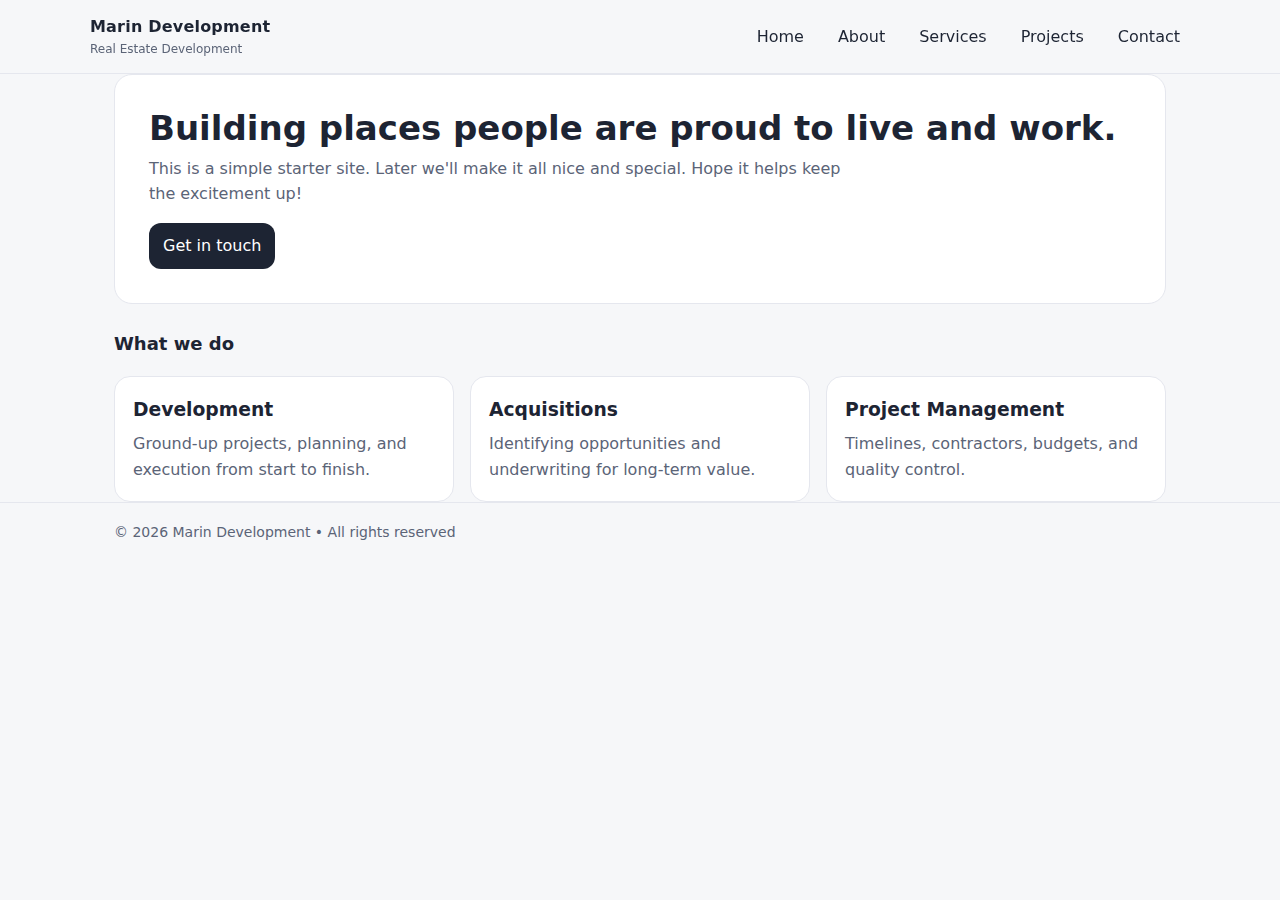
<file: index.html>
<!DOCTYPE html>
<html lang="en">
<head>
  <meta charset="UTF-8" />
  <meta name="viewport" content="width=device-width, initial-scale=1.0" />
  <title>Marin Development | Home</title>
  <link rel="stylesheet" href="styles.css" />
</head>
<body>
  <header>
    <div class="container nav">
      <a class="brand" href="index.html">
        <strong>Marin Development</strong>
        <span>Real Estate Development</span>
      </a>

      <nav>
        <ul>
          <li><a href="index.html">Home</a></li>
          <li><a href="about.html">About</a></li>
          <li><a href="services.html">Services</a></li>
          <li><a href="projects.html">Projects</a></li>
          <li><a href="contact.html">Contact</a></li>
        </ul>
      </nav>
    </div>
  </header>

  <main class="container">
    <section class="hero">
      <h1>Building places people are proud to live and work.</h1>
      <p>
        This is a simple starter site. Later we'll make it all nice and special. Hope it helps keep the excitement up!
      </p>
      <a class="btn" href="contact.html">Get in touch</a>
    </section>

    <h2 class="section-title">What we do</h2>
    <section class="grid">
      <div class="card">
        <h3>Development</h3>
        <p>Ground-up projects, planning, and execution from start to finish.</p>
      </div>
      <div class="card">
        <h3>Acquisitions</h3>
        <p>Identifying opportunities and underwriting for long-term value.</p>
      </div>
      <div class="card">
        <h3>Project Management</h3>
        <p>Timelines, contractors, budgets, and quality control.</p>
      </div>
    </section>
  </main>

  <footer class="footer">
    <div class="container">
      © <span id="year"></span> Marin Development • All rights reserved
    </div>
  </footer>

  <script>
    document.getElementById("year").textContent = new Date().getFullYear();
  </script>
</body>
</html>
</file>
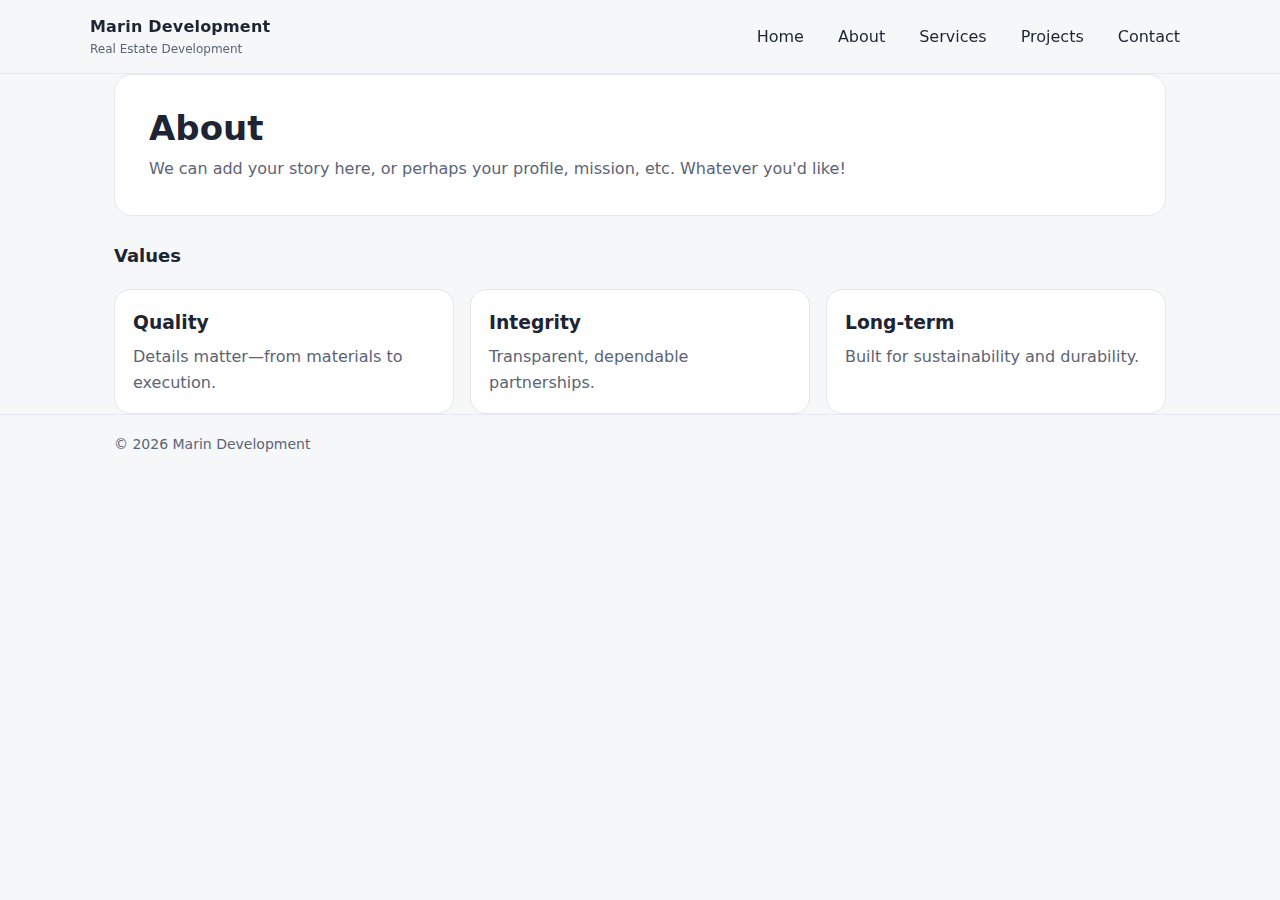
<file: about.html>
<!DOCTYPE html>
<html lang="en">
<head>
  <meta charset="UTF-8" />
  <meta name="viewport" content="width=device-width, initial-scale=1.0" />
  <title>Company Name | About</title>
  <link rel="stylesheet" href="styles.css" />
</head>
<body>
  <header>
    <div class="container nav">
      <a class="brand" href="index.html">
        <strong>Marin Development</strong>
        <span>Real Estate Development</span>
      </a>
      <nav>
        <ul>
          <li><a href="index.html">Home</a></li>
          <li><a href="about.html">About</a></li>
          <li><a href="services.html">Services</a></li>
          <li><a href="projects.html">Projects</a></li>
          <li><a href="contact.html">Contact</a></li>
        </ul>
      </nav>
    </div>
  </header>

  <main class="container">
    <section class="hero">
      <h1>About</h1>
      <p>
        We can add your story here, or perhaps your profile, mission, etc. Whatever you'd like!
      </p>
    </section>

    <h2 class="section-title">Values</h2>
    <section class="grid">
      <div class="card"><h3>Quality</h3><p>Details matter—from materials to execution.</p></div>
      <div class="card"><h3>Integrity</h3><p>Transparent, dependable partnerships.</p></div>
      <div class="card"><h3>Long-term</h3><p>Built for sustainability and durability.</p></div>
    </section>
  </main>

  <footer class="footer">
    <div class="container">© <span id="year"></span> Marin Development</div>
  </footer>
  <script>
    document.getElementById("year").textContent = new Date().getFullYear();
  </script>
</body>
</html>
</file>
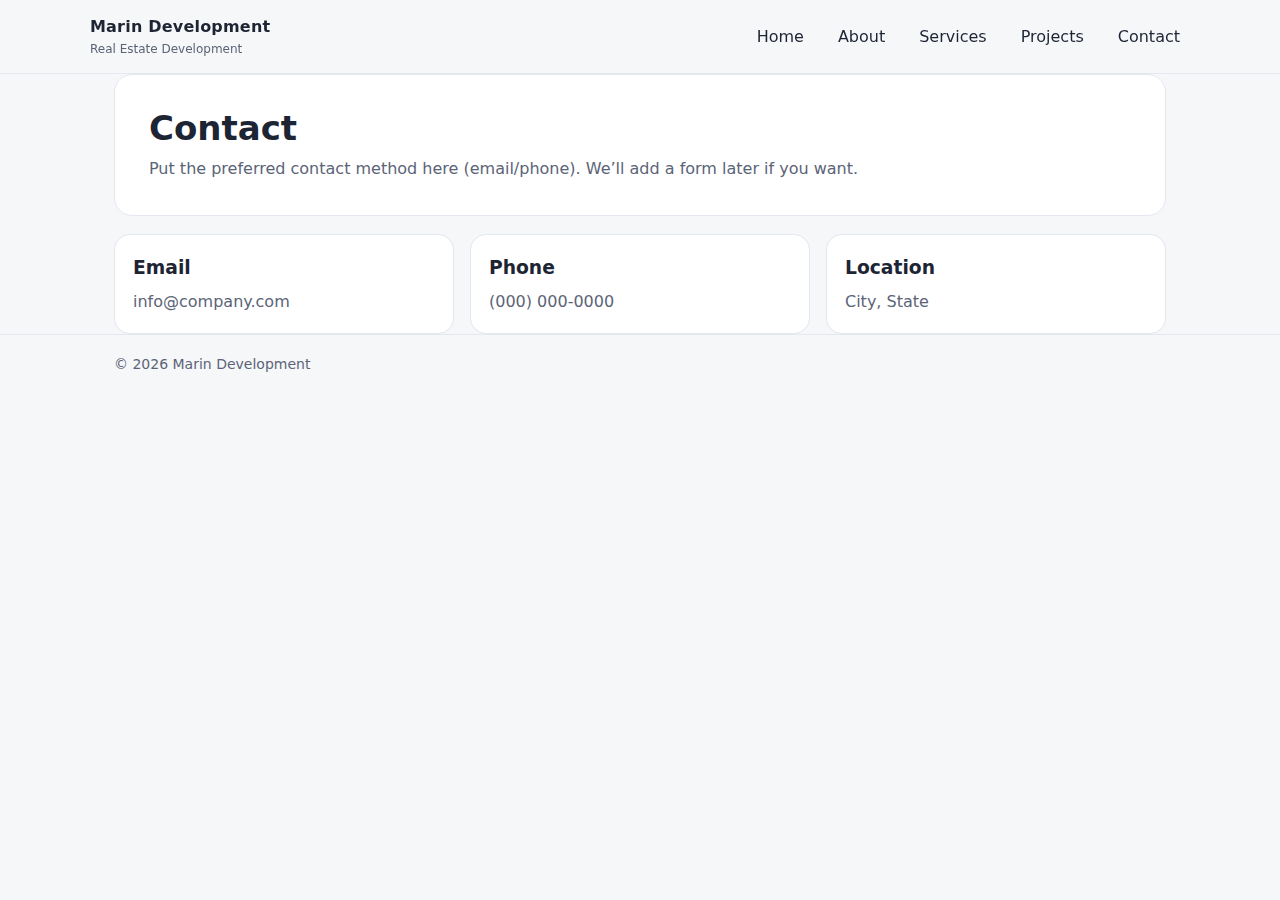
<file: contact.html>
<!DOCTYPE html>
<html lang="en">
<head>
  <meta charset="UTF-8" />
  <meta name="viewport" content="width=device-width, initial-scale=1.0" />
  <title>Company Name | Contact</title>
  <link rel="stylesheet" href="styles.css" />
</head>
<body>
  <header>
    <div class="container nav">
      <a class="brand" href="index.html">
        <strong>Marin Development</strong>
        <span>Real Estate Development</span>
      </a>
      <nav>
        <ul>
          <li><a href="index.html">Home</a></li>
          <li><a href="about.html">About</a></li>
          <li><a href="services.html">Services</a></li>
          <li><a href="projects.html">Projects</a></li>
          <li><a href="contact.html">Contact</a></li>
        </ul>
      </nav>
    </div>
  </header>

  <main class="container">
    <section class="hero">
      <h1>Contact</h1>
      <p>Put the preferred contact method here (email/phone). We’ll add a form later if you want.</p>
    </section>

    <section class="grid">
      <div class="card">
        <h3>Email</h3>
        <p>info@company.com</p>
      </div>
      <div class="card">
        <h3>Phone</h3>
        <p>(000) 000-0000</p>
      </div>
      <div class="card">
        <h3>Location</h3>
        <p>City, State</p>
      </div>
    </section>
  </main>

  <footer class="footer">
    <div class="container">© <span id="year"></span> Marin Development</div>
  </footer>
  <script>
    document.getElementById("year").textContent = new Date().getFullYear();
  </script>
</body>
</html>
</file>
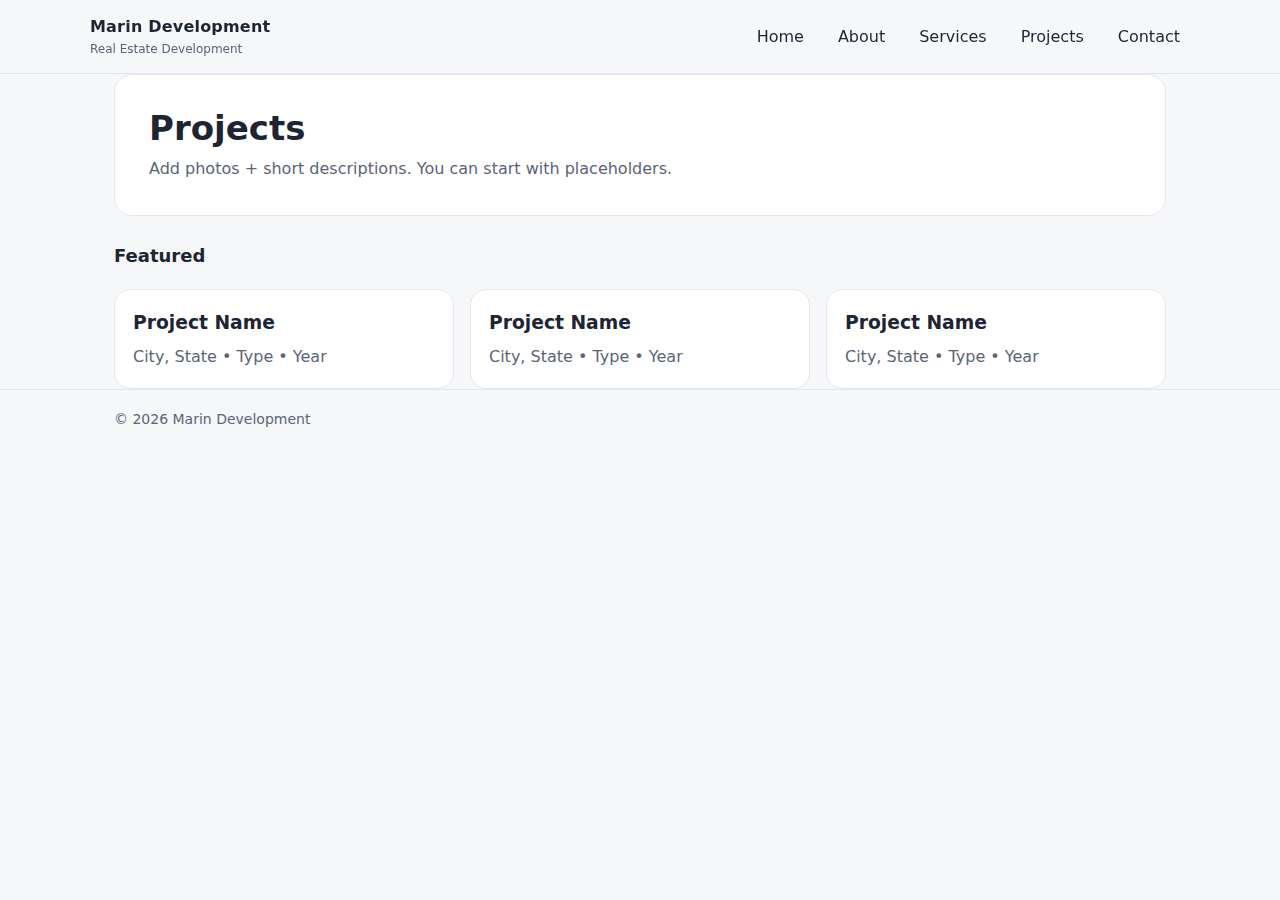
<file: projects.html>
<!DOCTYPE html>
<html lang="en">
<head>
  <meta charset="UTF-8" />
  <meta name="viewport" content="width=device-width, initial-scale=1.0" />
  <title>Company Name | Projects</title>
  <link rel="stylesheet" href="styles.css" />
</head>
<body>
  <header>
    <div class="container nav">
      <a class="brand" href="index.html">
        <strong>Marin Development</strong>
        <span>Real Estate Development</span>
      </a>
      <nav>
        <ul>
          <li><a href="index.html">Home</a></li>
          <li><a href="about.html">About</a></li>
          <li><a href="services.html">Services</a></li>
          <li><a href="projects.html">Projects</a></li>
          <li><a href="contact.html">Contact</a></li>
        </ul>
      </nav>
    </div>
  </header>

  <main class="container">
    <section class="hero">
      <h1>Projects</h1>
      <p>Add photos + short descriptions. You can start with placeholders.</p>
    </section>

    <h2 class="section-title">Featured</h2>
    <section class="grid">
      <div class="card">
        <h3>Project Name</h3>
        <p>City, State • Type • Year</p>
      </div>
      <div class="card">
        <h3>Project Name</h3>
        <p>City, State • Type • Year</p>
      </div>
      <div class="card">
        <h3>Project Name</h3>
        <p>City, State • Type • Year</p>
      </div>
    </section>
  </main>

  <footer class="footer">
    <div class="container">© <span id="year"></span> Marin Development</div>
  </footer>
  <script>
    document.getElementById("year").textContent = new Date().getFullYear();
  </script>
</body>
</html>
</file>
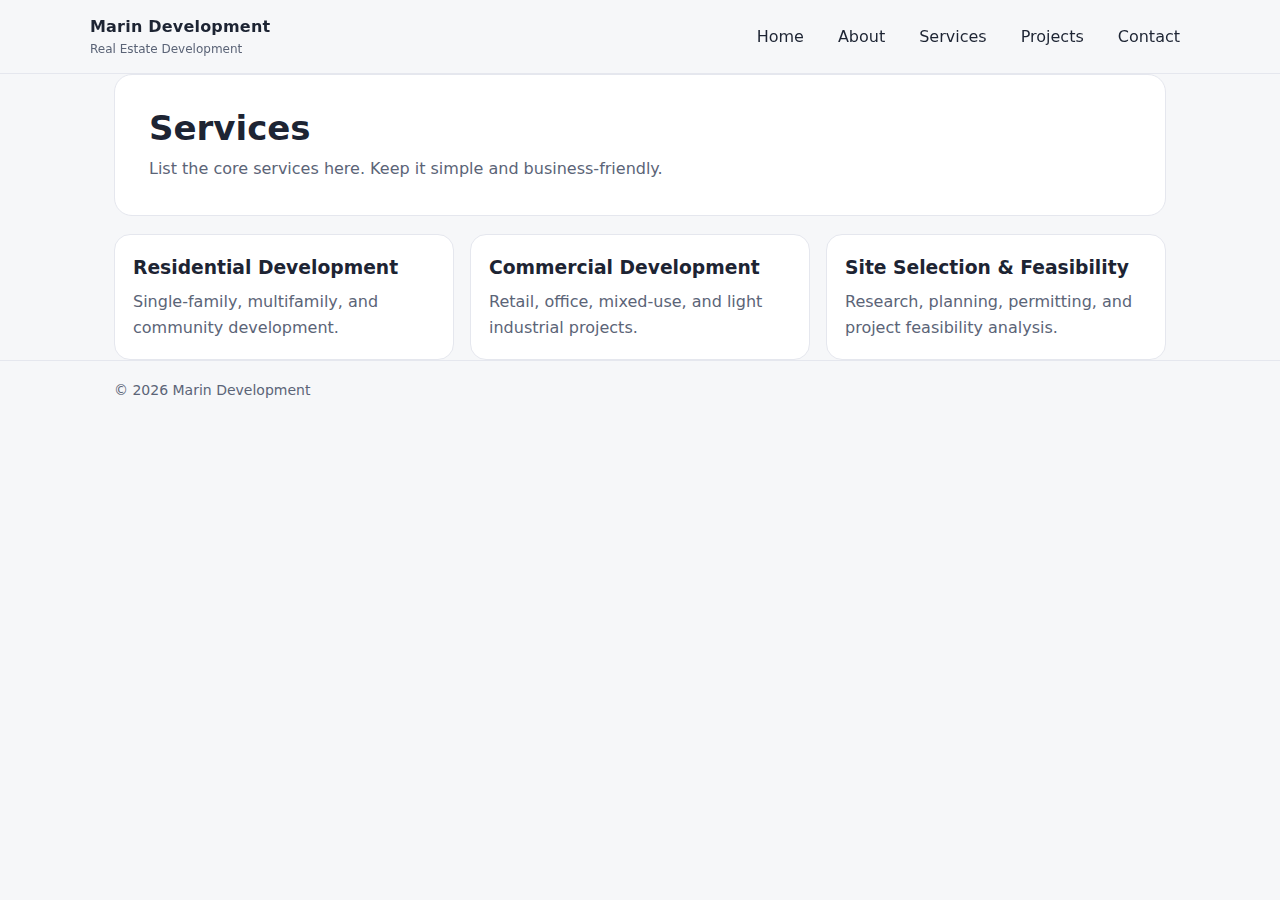
<file: services.html>
<!DOCTYPE html>
<html lang="en">
<head>
  <meta charset="UTF-8" />
  <meta name="viewport" content="width=device-width, initial-scale=1.0" />
  <title>Company Name | Services</title>
  <link rel="stylesheet" href="styles.css" />
</head>
<body>
  <header>
    <div class="container nav">
      <a class="brand" href="index.html">
        <strong>Marin Development</strong>
        <span>Real Estate Development</span>
      </a>
      <nav>
        <ul>
          <li><a href="index.html">Home</a></li>
          <li><a href="about.html">About</a></li>
          <li><a href="services.html">Services</a></li>
          <li><a href="projects.html">Projects</a></li>
          <li><a href="contact.html">Contact</a></li>
        </ul>
      </nav>
    </div>
  </header>

  <main class="container">
    <section class="hero">
      <h1>Services</h1>
      <p>List the core services here. Keep it simple and business-friendly.</p>
    </section>

    <section class="grid">
      <div class="card">
        <h3>Residential Development</h3>
        <p>Single-family, multifamily, and community development.</p>
      </div>
      <div class="card">
        <h3>Commercial Development</h3>
        <p>Retail, office, mixed-use, and light industrial projects.</p>
      </div>
      <div class="card">
        <h3>Site Selection & Feasibility</h3>
        <p>Research, planning, permitting, and project feasibility analysis.</p>
      </div>
    </section>
  </main>

  <footer class="footer">
    <div class="container">© <span id="year"></span> Marin Development</div>
  </footer>
  <script>
    document.getElementById("year").textContent = new Date().getFullYear();
  </script>
</body>
</html>
</file>
<file: styles.css>
/* Basic, clean starter styling */
:root{
  --max: 1100px;
  --pad: 24px;
  --bg: #f6f7f9;
  --card: #ffffff;
  --text: #1d2433;
  --muted: #5b6477;
  --line: #e5e7ee;
}

*{ box-sizing: border-box; }
html, body{ margin: 0; padding: 0; }
body{
  font-family: system-ui, -apple-system, Segoe UI, Roboto, Arial, sans-serif;
  color: var(--text);
  background: var(--bg);
  line-height: 1.6;
}

.container{
  width: 100%;
  max-width: var(--max);
  margin: 0 auto;
  padding: 0 var(--pad);
}

header{
  position: sticky;
  top: 0;
  background: rgba(246,247,249,0.95);
  backdrop-filter: blur(8px);
  border-bottom: 1px solid var(--line);
}

.nav{
  display: flex;
  align-items: center;
  justify-content: space-between;
  padding: 14px 0;
  gap: 16px;
}

.brand{
  display: flex;
  flex-direction: column;
  text-decoration: none;
  color: var(--text);
}
.brand strong{ font-size: 16px; letter-spacing: 0.2px; }
.brand span{ font-size: 12px; color: var(--muted); }

nav ul{
  list-style: none;
  display: flex;
  gap: 14px;
  margin: 0;
  padding: 0;
  flex-wrap: wrap;
}
nav a{
  text-decoration: none;
  color: var(--text);
  padding: 8px 10px;
  border-radius: 10px;
}
nav a:hover{
  background: var(--card);
  border: 1px solid var(--line);
  padding: 7px 9px; /* offset border */
}

main{ padding: 28px 0 40px; }

.hero{
  background: var(--card);
  border: 1px solid var(--line);
  border-radius: 18px;
  padding: 34px;
}
.hero h1{ margin: 0 0 8px; font-size: 34px; line-height: 1.15; }
.hero p{ margin: 0; color: var(--muted); max-width: 70ch; }

.grid{
  display: grid;
  grid-template-columns: repeat(3, 1fr);
  gap: 16px;
  margin-top: 18px;
}
.card{
  background: var(--card);
  border: 1px solid var(--line);
  border-radius: 16px;
  padding: 18px;
}
.card h3{ margin: 0 0 6px; }
.card p{ margin: 0; color: var(--muted); }

.section-title{
  margin: 26px 0 10px;
  font-size: 18px;
}

.footer{
  border-top: 1px solid var(--line);
  padding: 18px 0;
  color: var(--muted);
  font-size: 14px;
}

.btn{
  display: inline-block;
  margin-top: 16px;
  text-decoration: none;
  background: var(--text);
  color: white;
  padding: 10px 14px;
  border-radius: 12px;
}

@media (max-width: 900px){
  .grid{ grid-template-columns: 1fr; }
  .hero h1{ font-size: 28px; }
}
</file>
